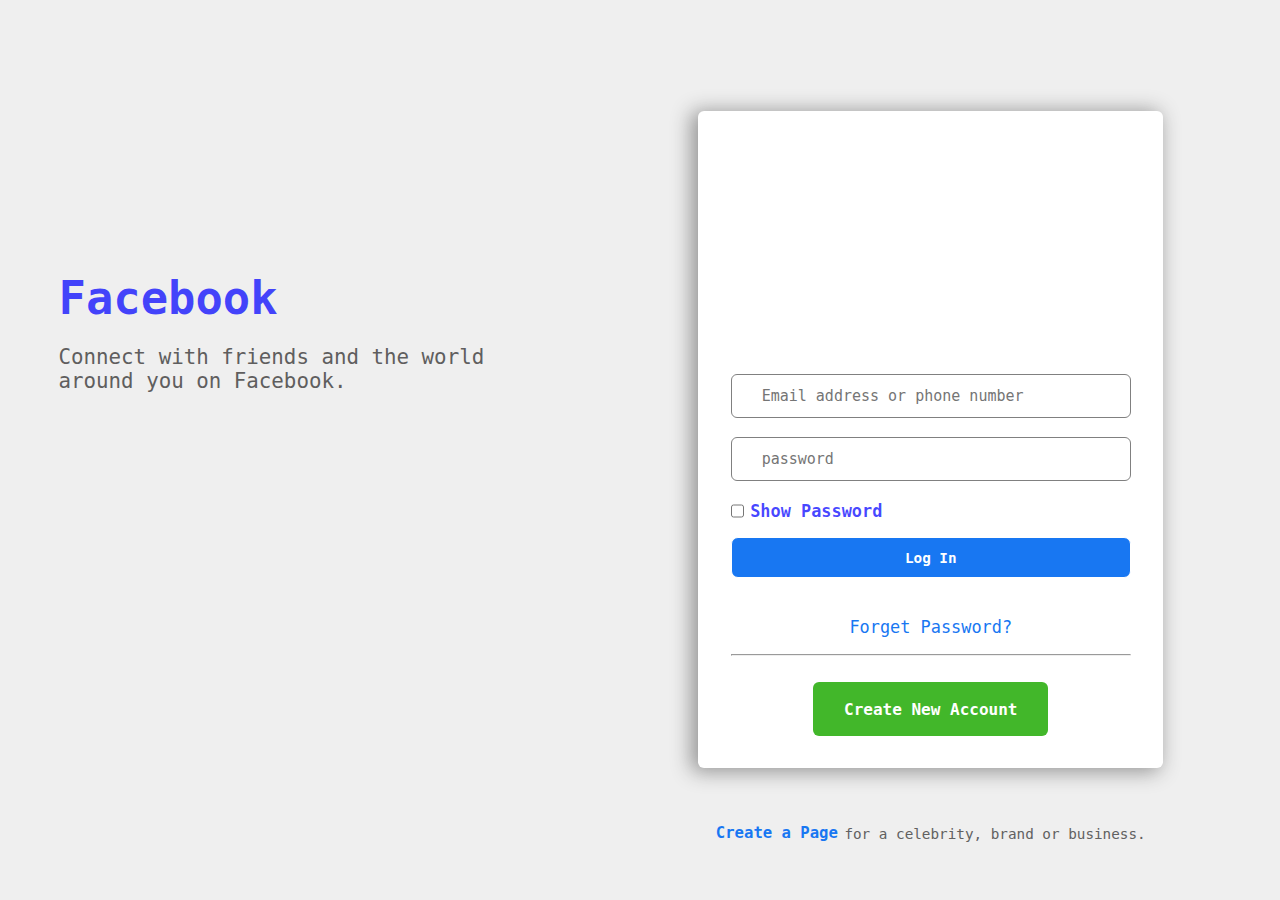
<file: index.html>
<!DOCTYPE html>
<html lang="en">
  <head>
    <meta charset="UTF-8" />
    <meta name="viewport" content="width=device-width, initial-scale=1.0" />
    <title>facebook</title>
    <link rel="stylesheet" href="styles/style.css" />
  </head>
  <body>
    <div class="main">
      <div class="facebook">
        <h1>Facebook</h1>
        <p>Connect with friends and the world around you on Facebook.</p>
      </div>
      <div class="login">
        <div class="invalid"><h1>Invalid UserName Or Password</h1></div>
        <div class="form">
          <form action="home.html" onsubmit="return valid()">
            <div class="data">
              <input
                class="inputEmail"
                type="text"
                placeholder="Email address or phone number"
              />
              <input
                class="inputPassword"
                type="password"
                placeholder="password"
                onfocus="charac()"
                onblur="out()"
                onkeydown="num()"
              />
            </div>
            <div class="show">
              <input onclick="showNum()" class="check" type="checkbox" />
              <p>Show Password</p>
            </div>
            <div class="hide">
              <p>Password should be more than <span>6 characters</span></p>
            </div>
            <div class="log">
              <input class="sub" type="submit" value="Log In" />
              <a href="">Forget Password?</a>
            </div>
          </form>
          <hr />
          <div class="create">
            <button>
              <a href="Account.html">Create New Account</a>
            </button>
          </div>
        </div>
        <div class="page">
          <a href="">Create a Page</a>
          <p>for a celebrity, brand or business.</p>
        </div>
      </div>
    </div>

    <script src="js/index.js"></script>
  </body>
</html>
</file>
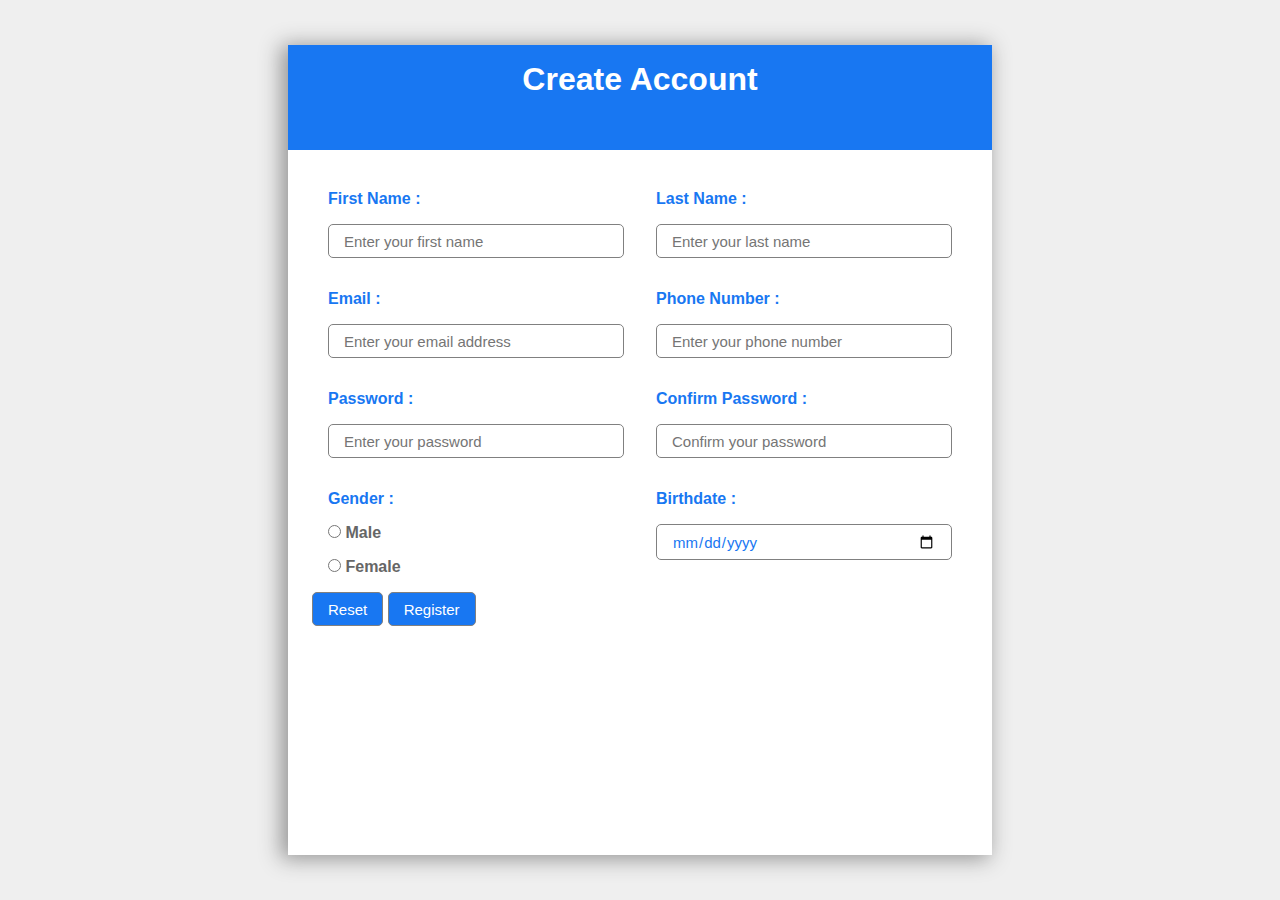
<file: Account.html>
<!DOCTYPE html>
<html lang="en">
  <head>
    <meta charset="UTF-8" />
    <meta name="viewport" content="width=device-width, initial-scale=1.0" />
    <title>Create Account</title>
    <link rel="stylesheet" href="styles/sign.css" />
  </head>
  <body>
    <div class="main">
      <div class="form">
        <div class="create">
          <h1>Create Account</h1>
        </div>
        <form action="index.html" onsubmit="return valid()">
          <div class="in-form">
            <div class="name">
              <div class="first">
                <label class="labelFirstName">First Name :</label>
                <input
                  onkeyup="firstN()"
                  class="inputFirstName"
                  type="text"
                  placeholder="Enter your first name"
                />
              </div>
              <div class="last">
                <label class="labelLastName">Last Name :</label>
                <input
                  onkeyup="lastN()"
                  class="inputLastName"
                  type="text"
                  placeholder="Enter your last name"
                />
              </div>
            </div>
            <div class="email-phone">
              <div class="email">
                <label class="labelEmail">Email :</label>
                <input
                  onkeyup="yourEmail()"
                  class="inputEmail"
                  type="text"
                  placeholder="Enter your email address"
                />
              </div>
              <div class="phone">
                <label class="labelPhoneNumber">Phone Number :</label>
                <input
                  onkeyup="yourPhoneNumber()"
                  class="inputPhoneNumber"
                  type="text"
                  placeholder="Enter your phone number"
                />
              </div>
            </div>
            <div class="pass">
              <div class="password">
                <label class="labelPassword">Password :</label>
                <input
                  onkeyup="yourPassword()"
                  class="inputPassword"
                  type="password"
                  placeholder="Enter your password"
                />
              </div>
              <div class="conf">
                <label class="labelConfirmPassword">Confirm Password :</label>
                <input
                  onkeyup="yourConfirmPassword()"
                  class="inputConfirmPassword"
                  type="password"
                  placeholder="Confirm your password"
                />
              </div>
            </div>
            <div class="inf">
              <div class="gender">
                <label class="labelGender">Gender :</label>
                <div class="gen">
                  <div class="male">
                    <input
                      onchange="yourGender()"
                      class="inputGender"
                      type="radio"
                      name="gender"
                    />
                    <label>Male</label>
                  </div>
                  <div class="female">
                    <input
                      onchange="yourGender()"
                      class="inputGenderFemale"
                      type="radio"
                      name="gender"
                    />
                    <label>Female</label>
                  </div>
                </div>
              </div>
              <div class="birthdate">
                <label class="labelBirthdate">Birthdate :</label>
                <input
                  onchange="yourBirthdate()"
                  class="inputBirthdate"
                  type="date"
                />
              </div>
            </div>
            <div class="buttons">
              <input type="reset" />
              <input type="submit" value="Register" />
            </div>
          </div>
        </form>
      </div>
    </div>

    <script src="js/account.js"></script>
  </body>
</html>
</file>
<file: styles/style.css>
* {
  margin: 0;
  padding: 0;
  box-sizing: border-box;
  font-family: monospace;
}

a {
  text-decoration: none;
}

.main {
  width: 100%;
  height: 100vh;
  background: #80808021;
  display: flex;
  padding: 4.5em;
  justify-content: space-between;
}

.main .facebook {
  display: flex;
  flex-direction: column;
  gap: 1.5em;
  height: 70%;
  justify-content: center;
  width: 50%;
  flex-basis: 40%;
}

.main .facebook h1 {
  font-size: 3.5em;
  color: #0000ffb8;
}

.main .facebook p {
  font-size: 1.6em;
  color: #5f5e5e;
}

.main .login {
  display: flex;
  flex-basis: 50%;
  margin-top: 4em;
  flex-direction: column;
  align-items: center;
  justify-content: space-between;
}

.main .login .form {
  display: flex;
  flex-direction: column;
  background: white;
  width: 80%;
  height: 90%;
  border-radius: 6px;
  box-shadow: -5px 2px 20px 2px rgba(150, 150, 150);
  padding: 2.5em;
  justify-content: end;
}

.invalid {
  position: absolute;
  top: 120px;
  color: red;
  display: none;
}

.main .login .form .data {
  display: flex;
  flex-direction: column;
  gap: 1.5em;
  align-items: center;
}

.main .login .form .data input {
  padding: 0.8em 0em 0.8em 2em;
  border-radius: 6px;
  width: 100%;
  font-size: 15px;
  font-weight: bold;
  color: #0000ffe6;
  border: 1px solid gray;
}

.main .login .form .data input::placeholder {
  font-weight: 100;
}

.main .login .form .data input:focus {
  outline: none;
}

.main .login .form .show {
  display: flex;
  gap: 0.5em;
  padding-top: 1.5em;
}

.main .login .form .show p {
  font-weight: bold;
  font-size: 1.3em;
  color: #0000ffb8;
}

.hide {
  display: flex;
  justify-content: center;
  color: red;
  padding: 1em;
}

.hide span {
  font-weight: bold;
}

.hide {
  display: none;
}

.main .login .form .log {
  display: flex;
  flex-direction: column;
  padding: 1.3em 0em;
  gap: 3em;
}

.main .login .form .log input {
  padding: 0.8em;
  background: #1877f2;
  color: white;
  border-radius: 7px;
  cursor: pointer;
  font-weight: bold;
  font-size: 1.1em;
  border: 1px solid;
}

.main .login .form .log input:hover {
  background: #3f51b5;
}

.main .login .form .log a {
  text-align: center;
  font-weight: 100;
  font-size: 1.3em;
  color: #1877f2;
}

.main .login .form .log a:hover {
  text-decoration: underline;
}

.main .login .form .create {
  display: flex;
  padding-top: 2em;
  justify-content: center;
}

.main .login .form .create button {
  padding: 1.3em 2.3em;
  border-radius: 6px;
  border: 1px;
  background: #42b72a;
  cursor: pointer;
}

.main .login .form .create button:hover {
  background: #26892a;
}

.main .login .form .create button a {
  color: white;
  font-weight: bold;
  font-size: 1.2em;
}

.main .login .page {
  display: flex;
  gap: 0.5em;
  align-items: end;
}

.main .login .page a {
  color: #1877f2;
  font-weight: bold;
  font-size: 1.2em;
}

.main .login .page p {
  font-size: 1.1em;
  color: #616161;
}

@media screen and (min-width: 768px) and (max-width: 991px) {
  .main .login {
    margin-top: 0;
  }
  .main .login .form {
    width: 100%;
    height: 100%;
  }
  .main .login .page {
    flex-direction: column;
    align-items: center;
    padding-top: 1em;
  }
}

@media screen and (max-width: 767px) {
  .main {
    flex-direction: column;
    align-items: center;
    padding: 1.5em;
  }
  .main .facebook {
    align-items: center;
    width: 100%;
  }
  .main .login {
    margin-top: 1em;
    width: 100%;
  }
  .main .login .form {
    width: 100%;
    height: 92%;
    padding: 1.5em;
  }
  .main .login .form .log {
    gap: 1em;
    padding: 1em 0em;
  }
  .main .login .form .create {
    padding-top: 1em;
  }
  .main .login .page {
    flex-direction: column;
    align-items: center;
    padding-top: 0.5em;
  }
}
</file>
<file: styles/sign.css>
* {
  margin: 0;
  padding: 0;
  box-sizing: border-box;
  font-family: Helvetica, sans-serif;
}

label {
  color: #1877f2;
  font-weight: bold;
}

input {
  padding: 0.5em 1em;
  border-radius: 5px;
  border: 1px solid gray;
  color: #1877f2;
  font-size: 15px;
}

input:focus {
  outline-color: #1877f2;
}

.main {
  width: 100%;
  height: 100vh;
  background: #80808021;
  display: flex;
  justify-content: center;
  align-items: center;
}

.main .form {
  background: white;
  display: flex;
  width: 55%;
  flex-direction: column;
  height: 90%;
  box-shadow: -5px 2px 20px 2px rgba(150, 150, 150);
}

.main .form .create {
  flex-basis: 13%;
  background: #1877f2;
  display: flex;
  align-items: center;
  flex-direction: column;
  padding: 1em;
  color: white;
}

.main .form .in-form {
  flex-basis: 87%;
  padding: 1.5em;
  display: flex;
  flex-direction: column;
}

.main .form .in-form .name {
  flex-basis: 20%;
  display: flex;
}

.in-form .name .first,
.in-form .name .last {
  margin: 1em;
  flex-basis: 50%;
  display: flex;
  flex-direction: column;
  gap: 1em;
}

.main .form .in-form .email-phone {
  flex-basis: 20%;
  display: flex;
}

.in-form .email-phone .email,
.in-form .email-phone .phone {
  margin: 1em;
  flex-basis: 50%;
  display: flex;
  flex-direction: column;
  gap: 1em;
}

.main .form .in-form .pass {
  flex-basis: 20%;
  display: flex;
}

.in-form .pass .password,
.in-form .pass .conf {
  margin: 1em;
  flex-basis: 50%;
  display: flex;
  flex-direction: column;
  gap: 1em;
}

.main .form .in-form .inf {
  flex-basis: 20%;
  display: flex;
}

.in-form .inf .gender,
.in-form .inf .birthdate {
  margin: 1em;
  flex-basis: 50%;
  display: flex;
  flex-direction: column;
  gap: 1em;
}

.in-form .inf .gender .gen {
  display: flex;
  flex-direction: column;
  gap: 1em;
}

.in-form .inf .gender .gen label {
  color: #666;
  cursor: pointer;
}

.main .form .in-form .buttons input {
  background: #1877f2;
  color: white;
  cursor: pointer;
}

@media screen and (min-width: 768px) and (max-width: 991px) {
  .main .form {
    width: 80%;
    height: 100%;
  }
  .main .form .in-form {
    padding: 1em;
  }
}

@media screen and (max-width: 767px) {
  .main {
    height: 200vh;
  }
  .main .form {
    width: 80%;
    height: 90%;
  }
  .main .form .in-form {
    padding: 0.5em;
  }
  .main .form .in-form .name,
  .main .form .in-form .email-phone,
  .main .form .in-form .pass,
  .main .form .in-form .inf {
    flex-direction: column;
  }
}
</file>
